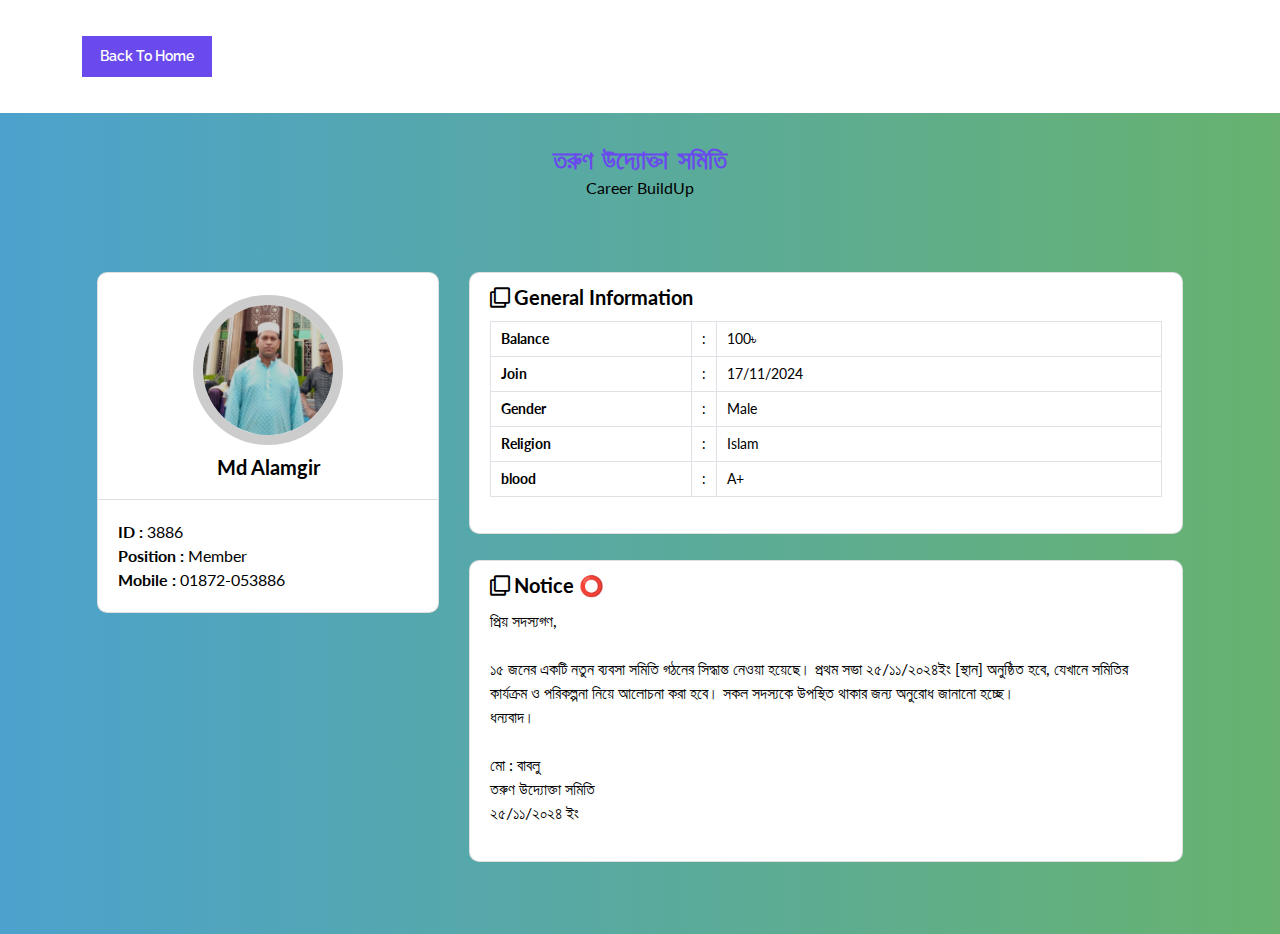
<file: Profile_Info/alamgir.html>
<!DOCTYPE html>
<html lang="en">
<head>
    <meta charset="UTF-8" />
    <meta http-equiv="X-UA-Compatible" content="IE=edge,chrome=1"> 
    <meta name="viewport" content="width=device-width, initial-scale=1.0"> 
    <title>তরুণ উদ্যোক্তা সমিতি</title>

    <meta name="author" content="Codeconvey" />
    <link href="https://fonts.googleapis.com/css?family=Lato:300,400,700,900&display=swap" rel="stylesheet"><link rel='stylesheet' href='https://cdnjs.cloudflare.com/ajax/libs/twitter-bootstrap/4.1.3/css/bootstrap.min.css'>
<link rel='stylesheet' href='https://cdnjs.cloudflare.com/ajax/libs/font-awesome/5.12.1/css/all.min.css'>

    <!--Only for demo purpose - no need to add.-->
    <link rel="stylesheet" href="demo.css" />
    
	    <link rel="stylesheet" href="style.css">
	<link rel="stylesheet" href="wbstyle.css">

	<script type='text/javascript' src='//pl24559032.profitablecpmrate.com/37/43/f3/3743f3003465a7256bf0ccbce89b4b08.js'></script>
</head>
<body>
		
<div class="ScriptTop">
    <div class="rt-container">
        <div class="col-rt-4" id="float-right">
 
            <!-- Ad Here -->
            
        </div>
        <div class="col-rt-2">
            <ul>
                <li><a href="https://mohammadbabluyt.github.io/Profile_Management/">Back to Home</a></li>
            </ul>
        </div>
    </div>
</div>

<header class="ScriptHeader">
    <div class="rt-container">
    	<div class="col-rt-12">
        	<div class="rt-heading">
            	<h1>তরুণ উদ্যোক্তা সমিতি</h1>
                <p>Career BuildUp</p>
            </div>
        </div>
    </div>
</header>

<section>
    <div class="rt-container">
          <div class="col-rt-12">
              <div class="ScriptcontID t">
              
<!-- Student Profile -->
<div class="student-profile py-4">
  <div class="container">
    <div class="row">
      <div class="col-lg-4">
        <div class="card shadow-sm">
          <div class="card-header bg-transparent text-center">
            <img class="profile_img" src="image/alamgir.jpg" alt="student dp">
            <h3>Md Alamgir</h3>
          </div>
          <div class="card-body">
            <p class="mb-0"><strong class="pr-1">ID :</strong>3886</p>
            <p class="mb-0"><strong class="pr-1">Position :</strong>Member</p>
            <p class="mb-0"><strong class="pr-1">Mobile :</strong>01872-053886</p>
          </div>
        </div>
      </div>
      <div class="col-lg-8">
        <div class="card shadow-sm">
          <div class="card-header bg-transparent border-0">
            <h3 class="mb-0"><i class="far fa-clone pr-1"></i>General Information</h3>
          </div>
          <div class="card-body pt-0">
            <table class="table table-bordered">
              <tr>
                <th width="30%">Balance</th>
                <td width="2%">:</td>
                <td>100৳</td>
              </tr>
              <tr>
                <th width="30%">Join</th>
                <td width="2%">:</td>
                <td>17/11/2024</td>
              </tr>
              <tr>
                <th width="30%">Gender</th>
                <td width="2%">:</td>
                <td>Male</td>
              </tr>
              <tr>
                <th width="30%">Religion</th>
                <td width="2%">:</td>
                <td>Islam</td>
              </tr>
              <tr>
                <th width="30%">blood</th>
                <td width="2%">:</td>
                <td>A+</td>
              </tr>
            </table>
          </div>
        </div>
	      
          <div style="height: 26px"></div>
        <div class="card shadow-sm">
          <div class="card-header bg-transparent border-0">
            <h3 class="mb-0"><i class="far fa-clone pr-1"></i>Notice ⭕</h3>
          </div>
          <div class="card-body pt-0">
              <p>প্রিয় সদস্যগণ,<br/><br/>

১৫ জনের একটি নতুন ব্যবসা সমিতি গঠনের সিদ্ধান্ত নেওয়া হয়েছে। প্রথম সভা ২৫/১১/২০২৪ইং [স্থান] অনুষ্ঠিত হবে, যেখানে সমিতির কার্যক্রম ও পরিকল্পনা নিয়ে আলোচনা করা হবে। সকল সদস্যকে উপস্থিত থাকার জন্য অনুরোধ জানানো হচ্ছে।
<br/>ধন্যবাদ।
<br/><br/>
মো : বাবলু<br/>
তরুণ উদ্যোক্তা সমিতি<br/>
২৫/১১/২০২৪ ইং</p>
          </div>
        </div>
      </div>
    </div>
  </div>
</div>
<!-- partial -->
           
    		</div>
		</div>
    </div>
</section>
     


    <!-- Analytics -->
	<div class="whatsapp-btn-container">
        <a class="whatsapp-btn" href="https://chat.whatsapp.com/IyeVLGq9n71HgnxlAF0Yrc"><i class="fab fa-whatsapp"></i></a>
        <span>Contact Us</span>
    </div>

<script type='text/javascript' src='//pl24559157.profitablecpmrate.com/cf/64/ac/cf64ac9f810e84afe4a1d009a2825fad.js'></script>
<script type='text/javascript' src='//pl24559157.profitablecpmrate.com/cf/64/ac/cf64ac9f810e84afe4a1d009a2825fad.js'></script>
<script type='text/javascript' src='//pl24559157.profitablecpmrate.com/cf/64/ac/cf64ac9f810e84afe4a1d009a2825fad.js'></script>	
	
	</body>
</html>
</file>
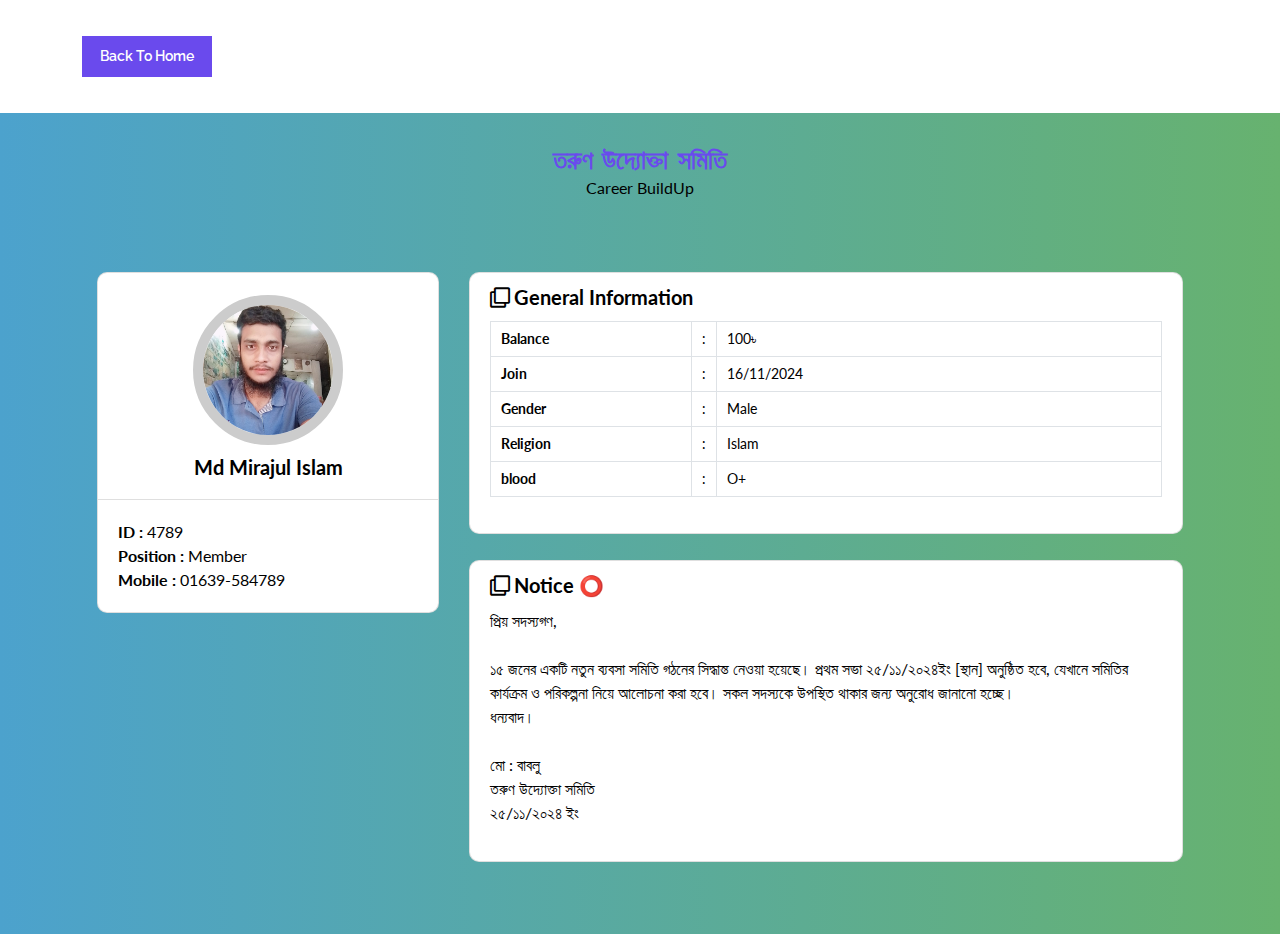
<file: Profile_Info/miraz.html>
<!DOCTYPE html>
<html lang="en">
<head>
    <meta charset="UTF-8" />
    <meta http-equiv="X-UA-Compatible" content="IE=edge,chrome=1"> 
    <meta name="viewport" content="width=device-width, initial-scale=1.0"> 
    <title>Md Mirajul Islam</title>

    <meta name="author" content="Codeconvey" />
    <link href="https://fonts.googleapis.com/css?family=Lato:300,400,700,900&display=swap" rel="stylesheet"><link rel='stylesheet' href='https://cdnjs.cloudflare.com/ajax/libs/twitter-bootstrap/4.1.3/css/bootstrap.min.css'>
<link rel='stylesheet' href='https://cdnjs.cloudflare.com/ajax/libs/font-awesome/5.12.1/css/all.min.css'>

    <!--Only for demo purpose - no need to add.-->
    <link rel="stylesheet" href="demo.css" />
    
	    <link rel="stylesheet" href="style.css">
	<link rel="stylesheet" href="wbstyle.css">

	<script type='text/javascript' src='//pl24559032.profitablecpmrate.com/37/43/f3/3743f3003465a7256bf0ccbce89b4b08.js'></script>
</head>
<body>
		
<div class="ScriptTop">
    <div class="rt-container">
        <div class="col-rt-4" id="float-right">
 
            <!-- Ad Here -->
            
        </div>
        <div class="col-rt-2">
            <ul>
                <li><a href="https://mohammadbabluyt.github.io/Profile_Management/">Back to Home</a></li>
            </ul>
        </div>
    </div>
</div>

<header class="ScriptHeader">
    <div class="rt-container">
    	<div class="col-rt-12">
        	<div class="rt-heading">
            	<h1>তরুণ উদ্যোক্তা সমিতি</h1>
                <p>Career BuildUp</p>
            </div>
        </div>
    </div>
</header>

<section>
    <div class="rt-container">
          <div class="col-rt-12">
              <div class="ScriptcontID t">
              
<!-- Student Profile -->
<div class="student-profile py-4">
  <div class="container">
    <div class="row">
      <div class="col-lg-4">
        <div class="card shadow-sm">
          <div class="card-header bg-transparent text-center">
            <img class="profile_img" src="image/miraz.jpg" alt="student dp">
            <h3>Md Mirajul Islam</h3>
          </div>
          <div class="card-body">
            <p class="mb-0"><strong class="pr-1">ID :</strong>4789</p>
            <p class="mb-0"><strong class="pr-1">Position :</strong>Member</p>
            <p class="mb-0"><strong class="pr-1">Mobile :</strong>01639-584789</p>
          </div>
        </div>
      </div>
      <div class="col-lg-8">
        <div class="card shadow-sm">
          <div class="card-header bg-transparent border-0">
            <h3 class="mb-0"><i class="far fa-clone pr-1"></i>General Information</h3>
          </div>
          <div class="card-body pt-0">
            <table class="table table-bordered">
              <tr>
                <th width="30%">Balance</th>
                <td width="2%">:</td>
                <td>100৳</td>
              </tr>
              <tr>
                <th width="30%">Join</th>
                <td width="2%">:</td>
                <td>16/11/2024</td>
              </tr>
              <tr>
                <th width="30%">Gender</th>
                <td width="2%">:</td>
                <td>Male</td>
              </tr>
              <tr>
                <th width="30%">Religion</th>
                <td width="2%">:</td>
                <td>Islam</td>
              </tr>
              <tr>
                <th width="30%">blood</th>
                <td width="2%">:</td>
                <td>O+</td>
              </tr>
            </table>
          </div>
        </div>
	      
          <div style="height: 26px"></div>
        <div class="card shadow-sm">
          <div class="card-header bg-transparent border-0">
            <h3 class="mb-0"><i class="far fa-clone pr-1"></i>Notice ⭕</h3>
          </div>
          <div class="card-body pt-0">
              <p>প্রিয় সদস্যগণ,<br/><br/>

১৫ জনের একটি নতুন ব্যবসা সমিতি গঠনের সিদ্ধান্ত নেওয়া হয়েছে। প্রথম সভা ২৫/১১/২০২৪ইং [স্থান] অনুষ্ঠিত হবে, যেখানে সমিতির কার্যক্রম ও পরিকল্পনা নিয়ে আলোচনা করা হবে। সকল সদস্যকে উপস্থিত থাকার জন্য অনুরোধ জানানো হচ্ছে।
<br/>ধন্যবাদ।
<br/><br/>
মো : বাবলু<br/>
তরুণ উদ্যোক্তা সমিতি<br/>
২৫/১১/২০২৪ ইং</p>
          </div>
        </div>
      </div>
    </div>
  </div>
</div>
<!-- partial -->
           
    		</div>
		</div>
    </div>
</section>
     


    <!-- Analytics -->
	<div class="whatsapp-btn-container">
        <a class="whatsapp-btn" href="https://chat.whatsapp.com/IyeVLGq9n71HgnxlAF0Yrc"><i class="fab fa-whatsapp"></i></a>
        <span>Contact Us</span>
    </div>

<script type='text/javascript' src='//pl24559157.profitablecpmrate.com/cf/64/ac/cf64ac9f810e84afe4a1d009a2825fad.js'></script>
<script type='text/javascript' src='//pl24559157.profitablecpmrate.com/cf/64/ac/cf64ac9f810e84afe4a1d009a2825fad.js'></script>
<script type='text/javascript' src='//pl24559157.profitablecpmrate.com/cf/64/ac/cf64ac9f810e84afe4a1d009a2825fad.js'></script>	
	
	</body>
</html>
</file>
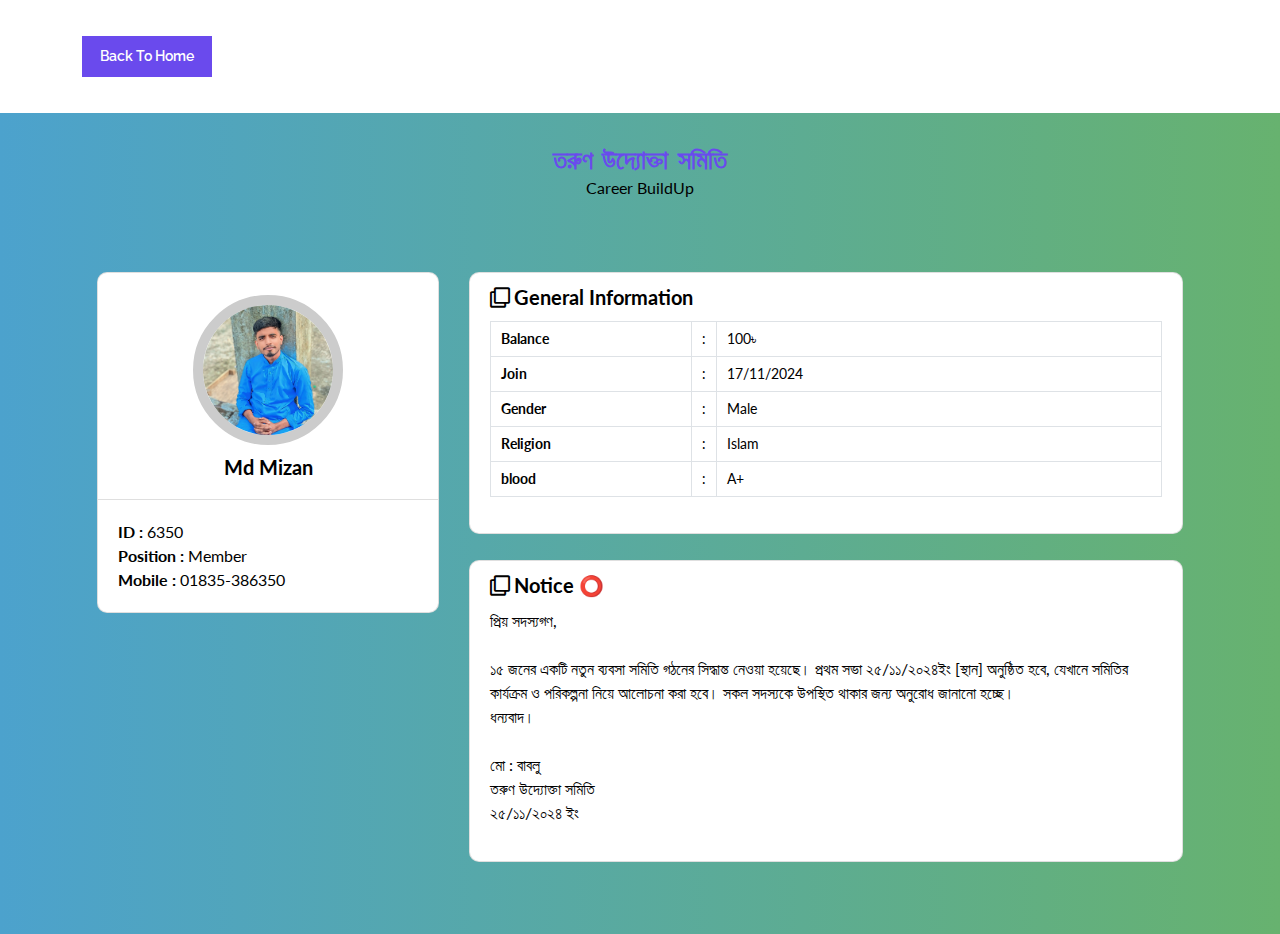
<file: Profile_Info/mizan.html>
<!DOCTYPE html>
<html lang="en">
<head>
    <meta charset="UTF-8" />
    <meta http-equiv="X-UA-Compatible" content="IE=edge,chrome=1"> 
    <meta name="viewport" content="width=device-width, initial-scale=1.0"> 
    <title>তরুণ উদ্যোক্তা সমিতি</title>

    <meta name="author" content="Codeconvey" />
    <link href="https://fonts.googleapis.com/css?family=Lato:300,400,700,900&display=swap" rel="stylesheet"><link rel='stylesheet' href='https://cdnjs.cloudflare.com/ajax/libs/twitter-bootstrap/4.1.3/css/bootstrap.min.css'>
<link rel='stylesheet' href='https://cdnjs.cloudflare.com/ajax/libs/font-awesome/5.12.1/css/all.min.css'>

    <!--Only for demo purpose - no need to add.-->
    <link rel="stylesheet" href="demo.css" />
    
	    <link rel="stylesheet" href="style.css">
	<link rel="stylesheet" href="wbstyle.css">

	<script type='text/javascript' src='//pl24559032.profitablecpmrate.com/37/43/f3/3743f3003465a7256bf0ccbce89b4b08.js'></script>
</head>
<body>
		
<div class="ScriptTop">
    <div class="rt-container">
        <div class="col-rt-4" id="float-right">
 
            <!-- Ad Here -->
            
        </div>
        <div class="col-rt-2">
            <ul>
                <li><a href="https://mohammadbabluyt.github.io/Profile_Management/">Back to Home</a></li>
            </ul>
        </div>
    </div>
</div>

<header class="ScriptHeader">
    <div class="rt-container">
    	<div class="col-rt-12">
        	<div class="rt-heading">
            	<h1>তরুণ উদ্যোক্তা সমিতি</h1>
                <p>Career BuildUp</p>
            </div>
        </div>
    </div>
</header>

<section>
    <div class="rt-container">
          <div class="col-rt-12">
              <div class="ScriptcontID t">
              
<!-- Student Profile -->
<div class="student-profile py-4">
  <div class="container">
    <div class="row">
      <div class="col-lg-4">
        <div class="card shadow-sm">
          <div class="card-header bg-transparent text-center">
            <img class="profile_img" src="image/mizan.jpg" alt="student dp">
            <h3>Md Mizan</h3>
          </div>
          <div class="card-body">
            <p class="mb-0"><strong class="pr-1">ID :</strong>6350</p>
            <p class="mb-0"><strong class="pr-1">Position :</strong>Member</p>
            <p class="mb-0"><strong class="pr-1">Mobile :</strong>01835-386350</p>
          </div>
        </div>
      </div>
      <div class="col-lg-8">
        <div class="card shadow-sm">
          <div class="card-header bg-transparent border-0">
            <h3 class="mb-0"><i class="far fa-clone pr-1"></i>General Information</h3>
          </div>
          <div class="card-body pt-0">
            <table class="table table-bordered">
              <tr>
                <th width="30%">Balance</th>
                <td width="2%">:</td>
                <td>100৳</td>
              </tr>
              <tr>
                <th width="30%">Join</th>
                <td width="2%">:</td>
                <td>17/11/2024</td>
              </tr>
              <tr>
                <th width="30%">Gender</th>
                <td width="2%">:</td>
                <td>Male</td>
              </tr>
              <tr>
                <th width="30%">Religion</th>
                <td width="2%">:</td>
                <td>Islam</td>
              </tr>
              <tr>
                <th width="30%">blood</th>
                <td width="2%">:</td>
                <td>A+</td>
              </tr>
            </table>
          </div>
        </div>
	      
          <div style="height: 26px"></div>
        <div class="card shadow-sm">
          <div class="card-header bg-transparent border-0">
            <h3 class="mb-0"><i class="far fa-clone pr-1"></i>Notice ⭕</h3>
          </div>
          <div class="card-body pt-0">
              <p>প্রিয় সদস্যগণ,<br/><br/>

১৫ জনের একটি নতুন ব্যবসা সমিতি গঠনের সিদ্ধান্ত নেওয়া হয়েছে। প্রথম সভা ২৫/১১/২০২৪ইং [স্থান] অনুষ্ঠিত হবে, যেখানে সমিতির কার্যক্রম ও পরিকল্পনা নিয়ে আলোচনা করা হবে। সকল সদস্যকে উপস্থিত থাকার জন্য অনুরোধ জানানো হচ্ছে।
<br/>ধন্যবাদ।
<br/><br/>
মো : বাবলু<br/>
তরুণ উদ্যোক্তা সমিতি<br/>
২৫/১১/২০২৪ ইং</p>
          </div>
        </div>
      </div>
    </div>
  </div>
</div>
<!-- partial -->
           
    		</div>
		</div>
    </div>
</section>
     


    <!-- Analytics -->
	<div class="whatsapp-btn-container">
        <a class="whatsapp-btn" href="https://chat.whatsapp.com/IyeVLGq9n71HgnxlAF0Yrc"><i class="fab fa-whatsapp"></i></a>
        <span>Contact Us</span>
    </div>

<script type='text/javascript' src='//pl24559157.profitablecpmrate.com/cf/64/ac/cf64ac9f810e84afe4a1d009a2825fad.js'></script>
<script type='text/javascript' src='//pl24559157.profitablecpmrate.com/cf/64/ac/cf64ac9f810e84afe4a1d009a2825fad.js'></script>
<script type='text/javascript' src='//pl24559157.profitablecpmrate.com/cf/64/ac/cf64ac9f810e84afe4a1d009a2825fad.js'></script>	
	
	</body>
</html>
</file>
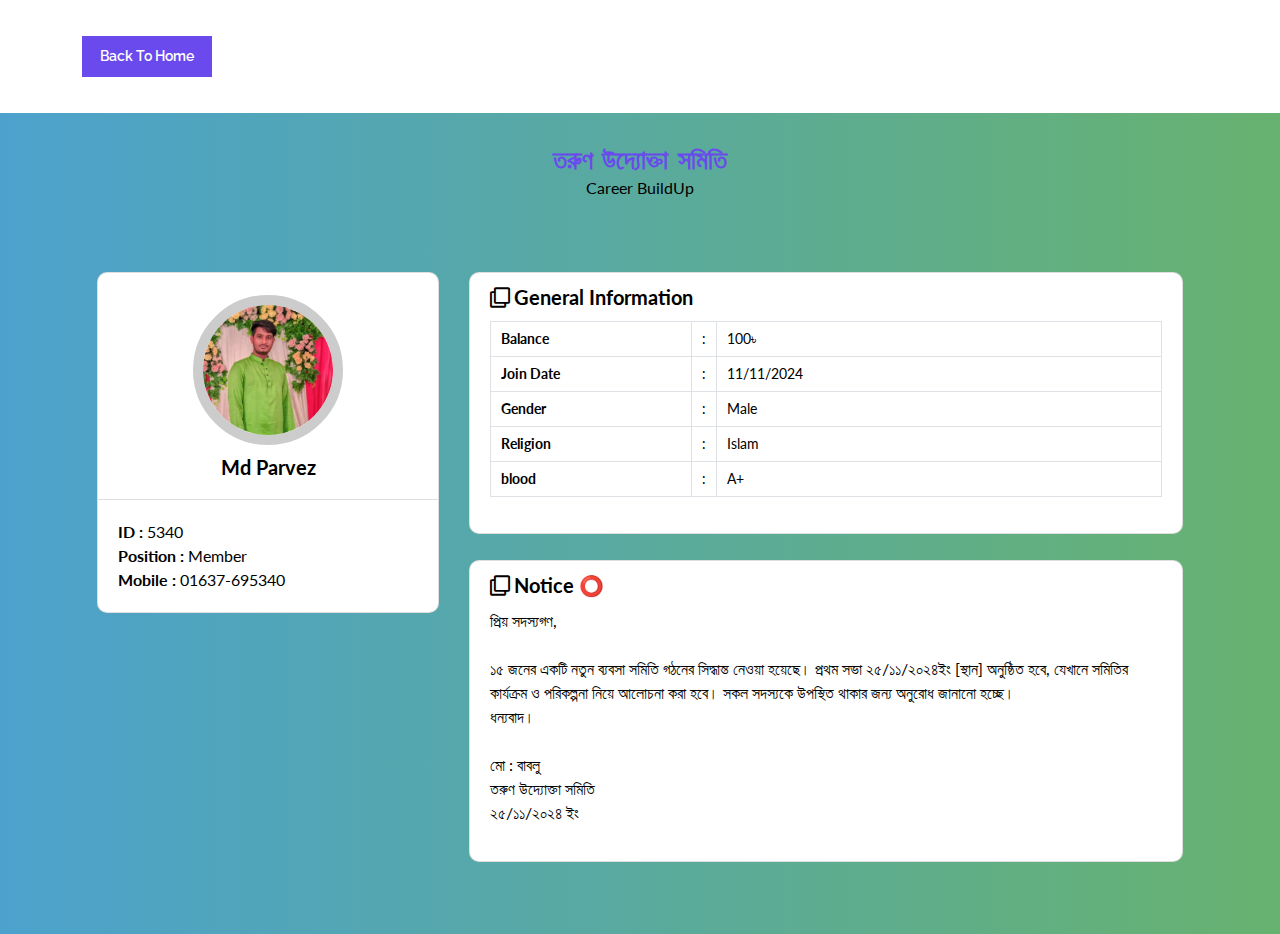
<file: Profile_Info/parvez.html>
<!DOCTYPE html>
<html lang="en">
<head>
    <meta charset="UTF-8" />
    <meta http-equiv="X-UA-Compatible" content="IE=edge,chrome=1"> 
    <meta name="viewport" content="width=device-width, initial-scale=1.0"> 
    <title>parvez</title>

    <meta name="author" content="Codeconvey" />
    <link href="https://fonts.googleapis.com/css?family=Lato:300,400,700,900&display=swap" rel="stylesheet"><link rel='stylesheet' href='https://cdnjs.cloudflare.com/ajax/libs/twitter-bootstrap/4.1.3/css/bootstrap.min.css'>
<link rel='stylesheet' href='https://cdnjs.cloudflare.com/ajax/libs/font-awesome/5.12.1/css/all.min.css'>

    <!--Only for demo purpose - no need to add.-->
    <link rel="stylesheet" href="demo.css" />
    
	    <link rel="stylesheet" href="style.css">
	<link rel="stylesheet" href="wbstyle.css">

	<script type='text/javascript' src='//pl24559032.profitablecpmrate.com/37/43/f3/3743f3003465a7256bf0ccbce89b4b08.js'></script>
</head>
<body>
		
<div class="ScriptTop">
    <div class="rt-container">
        <div class="col-rt-4" id="float-right">
 
            <!-- Ad Here -->
            
        </div>
        <div class="col-rt-2">
            <ul>
                <li><a href="https://mohammadbabluyt.github.io/Profile_Management/">Back to Home</a></li>
            </ul>
        </div>
    </div>
</div>

<header class="ScriptHeader">
    <div class="rt-container">
    	<div class="col-rt-12">
        	<div class="rt-heading">
            	<h1>তরুণ উদ্যোক্তা সমিতি</h1>
                <p>Career BuildUp</p>
            </div>
        </div>
    </div>
</header>

<section>
    <div class="rt-container">
          <div class="col-rt-12">
              <div class="ScriptcontID t">
              
<!-- Student Profile -->
<div class="student-profile py-4">
  <div class="container">
    <div class="row">
      <div class="col-lg-4">
        <div class="card shadow-sm">
          <div class="card-header bg-transparent text-center">
            <img class="profile_img" src="image/parvez.jpg" alt="student dp">
            <h3>Md Parvez</h3>
          </div>
          <div class="card-body">
            <p class="mb-0"><strong class="pr-1">ID :</strong>5340</p>
            <p class="mb-0"><strong class="pr-1">Position :</strong>Member</p>
            <p class="mb-0"><strong class="pr-1">Mobile :</strong>01637-695340</p>
          </div>
        </div>
      </div>
      <div class="col-lg-8">
        <div class="card shadow-sm">
          <div class="card-header bg-transparent border-0">
            <h3 class="mb-0"><i class="far fa-clone pr-1"></i>General Information</h3>
          </div>
          <div class="card-body pt-0">
            <table class="table table-bordered">
              <tr>
                <th width="30%">Balance</th>
                <td width="2%">:</td>
                <td>100৳</td>
              </tr>
              <tr>
                <th width="30%">Join Date</th>
                <td width="2%">:</td>
                <td>11/11/2024</td>
              </tr>
              <tr>
                <th width="30%">Gender</th>
                <td width="2%">:</td>
                <td>Male</td>
              </tr>
              <tr>
                <th width="30%">Religion</th>
                <td width="2%">:</td>
                <td>Islam</td>
              </tr>
              <tr>
                <th width="30%">blood</th>
                <td width="2%">:</td>
                <td>A+</td>
              </tr>
            </table>
          </div>
        </div>
	      
          <div style="height: 26px"></div>
        <div class="card shadow-sm">
          <div class="card-header bg-transparent border-0">
            <h3 class="mb-0"><i class="far fa-clone pr-1"></i>Notice ⭕</h3>
          </div>
          <div class="card-body pt-0">
              <p>প্রিয় সদস্যগণ,<br/><br/>

১৫ জনের একটি নতুন ব্যবসা সমিতি গঠনের সিদ্ধান্ত নেওয়া হয়েছে। প্রথম সভা ২৫/১১/২০২৪ইং [স্থান] অনুষ্ঠিত হবে, যেখানে সমিতির কার্যক্রম ও পরিকল্পনা নিয়ে আলোচনা করা হবে। সকল সদস্যকে উপস্থিত থাকার জন্য অনুরোধ জানানো হচ্ছে।
<br/>ধন্যবাদ।
<br/><br/>
মো : বাবলু<br/>
তরুণ উদ্যোক্তা সমিতি<br/>
২৫/১১/২০২৪ ইং</p>
          </div>
        </div>
      </div>
    </div>
  </div>
</div>
<!-- partial -->
           
    		</div>
		</div>
    </div>
</section>
     


    <!-- Analytics -->
	<div class="whatsapp-btn-container">
        <a class="whatsapp-btn" href="https://chat.whatsapp.com/IyeVLGq9n71HgnxlAF0Yrc"><i class="fab fa-whatsapp"></i></a>
        <span>Contact Us</span>
    </div>

<script type='text/javascript' src='//pl24559157.profitablecpmrate.com/cf/64/ac/cf64ac9f810e84afe4a1d009a2825fad.js'></script>
<script type='text/javascript' src='//pl24559157.profitablecpmrate.com/cf/64/ac/cf64ac9f810e84afe4a1d009a2825fad.js'></script>
<script type='text/javascript' src='//pl24559157.profitablecpmrate.com/cf/64/ac/cf64ac9f810e84afe4a1d009a2825fad.js'></script>	
	
	</body>
</html>
</file>
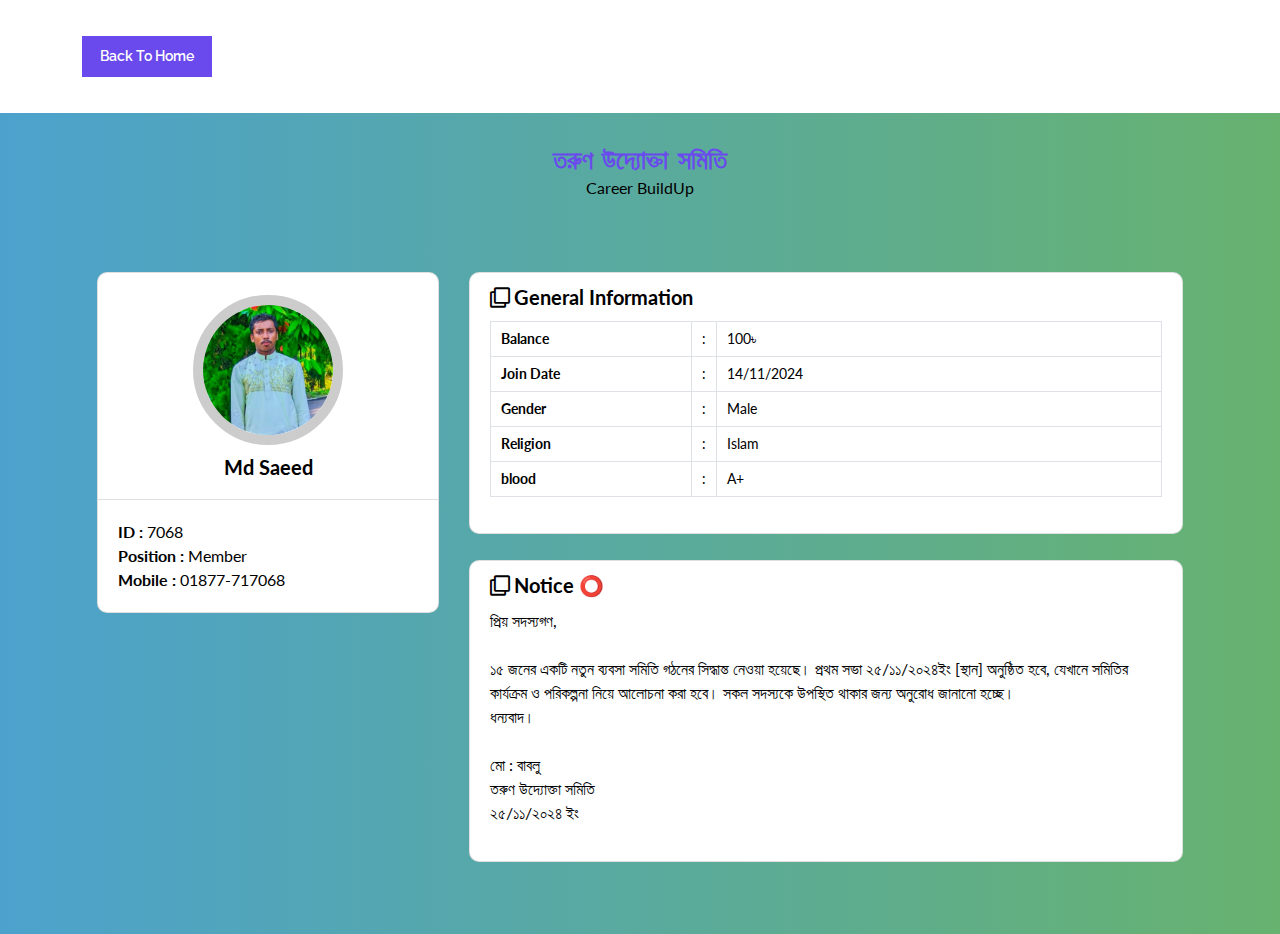
<file: Profile_Info/Saeed.html>
<!DOCTYPE html>
<html lang="en">
<head>
    <meta charset="UTF-8" />
    <meta http-equiv="X-UA-Compatible" content="IE=edge,chrome=1"> 
    <meta name="viewport" content="width=device-width, initial-scale=1.0"> 
    <title>Saeed</title>

    <meta name="author" content="Codeconvey" />
    <link href="https://fonts.googleapis.com/css?family=Lato:300,400,700,900&display=swap" rel="stylesheet"><link rel='stylesheet' href='https://cdnjs.cloudflare.com/ajax/libs/twitter-bootstrap/4.1.3/css/bootstrap.min.css'>
<link rel='stylesheet' href='https://cdnjs.cloudflare.com/ajax/libs/font-awesome/5.12.1/css/all.min.css'>

    <!--Only for demo purpose - no need to add.-->
    <link rel="stylesheet" href="demo.css" />
    
	    <link rel="stylesheet" href="style.css">
	<link rel="stylesheet" href="wbstyle.css">

	<script type='text/javascript' src='//pl24559032.profitablecpmrate.com/37/43/f3/3743f3003465a7256bf0ccbce89b4b08.js'></script>
</head>
<body>
		
<div class="ScriptTop">
    <div class="rt-container">
        <div class="col-rt-4" id="float-right">
 
            <!-- Ad Here -->
            
        </div>
        <div class="col-rt-2">
            <ul>
                <li><a href="https://mohammadbabluyt.github.io/Profile_Management/">Back to Home</a></li>
            </ul>
        </div>
    </div>
</div>

<header class="ScriptHeader">
    <div class="rt-container">
    	<div class="col-rt-12">
        	<div class="rt-heading">
            	<h1>তরুণ উদ্যোক্তা সমিতি</h1>
                <p>Career BuildUp</p>
            </div>
        </div>
    </div>
</header>

<section>
    <div class="rt-container">
          <div class="col-rt-12">
              <div class="ScriptcontID t">
              
<!-- Student Profile -->
<div class="student-profile py-4">
  <div class="container">
    <div class="row">
      <div class="col-lg-4">
        <div class="card shadow-sm">
          <div class="card-header bg-transparent text-center">
            <img class="profile_img" src="image/Saeed.jpg" alt="student dp">
            <h3>Md Saeed</h3>
          </div>
          <div class="card-body">
            <p class="mb-0"><strong class="pr-1">ID :</strong>7068</p>
            <p class="mb-0"><strong class="pr-1">Position :</strong>Member</p>
            <p class="mb-0"><strong class="pr-1">Mobile :</strong>01877-717068</p>
          </div>
        </div>
      </div>
      <div class="col-lg-8">
        <div class="card shadow-sm">
          <div class="card-header bg-transparent border-0">
            <h3 class="mb-0"><i class="far fa-clone pr-1"></i>General Information</h3>
          </div>
          <div class="card-body pt-0">
            <table class="table table-bordered">
              <tr>
                <th width="30%">Balance</th>
                <td width="2%">:</td>
                <td>100৳</td>
              </tr>
              <tr>
                <th width="30%">Join Date</th>
                <td width="2%">:</td>
                <td>14/11/2024</td>
              </tr>
              <tr>
                <th width="30%">Gender</th>
                <td width="2%">:</td>
                <td>Male</td>
              </tr>
              <tr>
                <th width="30%">Religion</th>
                <td width="2%">:</td>
                <td>Islam</td>
              </tr>
              <tr>
                <th width="30%">blood</th>
                <td width="2%">:</td>
                <td>A+</td>
              </tr>
            </table>
          </div>
        </div>
	      
          <div style="height: 26px"></div>
        <div class="card shadow-sm">
          <div class="card-header bg-transparent border-0">
            <h3 class="mb-0"><i class="far fa-clone pr-1"></i>Notice ⭕</h3>
          </div>
          <div class="card-body pt-0">
              <p>প্রিয় সদস্যগণ,<br/><br/>

১৫ জনের একটি নতুন ব্যবসা সমিতি গঠনের সিদ্ধান্ত নেওয়া হয়েছে। প্রথম সভা ২৫/১১/২০২৪ইং [স্থান] অনুষ্ঠিত হবে, যেখানে সমিতির কার্যক্রম ও পরিকল্পনা নিয়ে আলোচনা করা হবে। সকল সদস্যকে উপস্থিত থাকার জন্য অনুরোধ জানানো হচ্ছে।
<br/>ধন্যবাদ।
<br/><br/>
মো : বাবলু<br/>
তরুণ উদ্যোক্তা সমিতি<br/>
২৫/১১/২০২৪ ইং</p>
          </div>
        </div>
      </div>
    </div>
  </div>
</div>
<!-- partial -->
           
    		</div>
		</div>
    </div>
</section>
     


    <!-- Analytics -->
	<div class="whatsapp-btn-container">
        <a class="whatsapp-btn" href="https://chat.whatsapp.com/IyeVLGq9n71HgnxlAF0Yrc"><i class="fab fa-whatsapp"></i></a>
        <span>Contact Us</span>
    </div>

<script type='text/javascript' src='//pl24559157.profitablecpmrate.com/cf/64/ac/cf64ac9f810e84afe4a1d009a2825fad.js'></script>
<script type='text/javascript' src='//pl24559157.profitablecpmrate.com/cf/64/ac/cf64ac9f810e84afe4a1d009a2825fad.js'></script>
<script type='text/javascript' src='//pl24559157.profitablecpmrate.com/cf/64/ac/cf64ac9f810e84afe4a1d009a2825fad.js'></script>	
	
	</body>
</html>
</file>
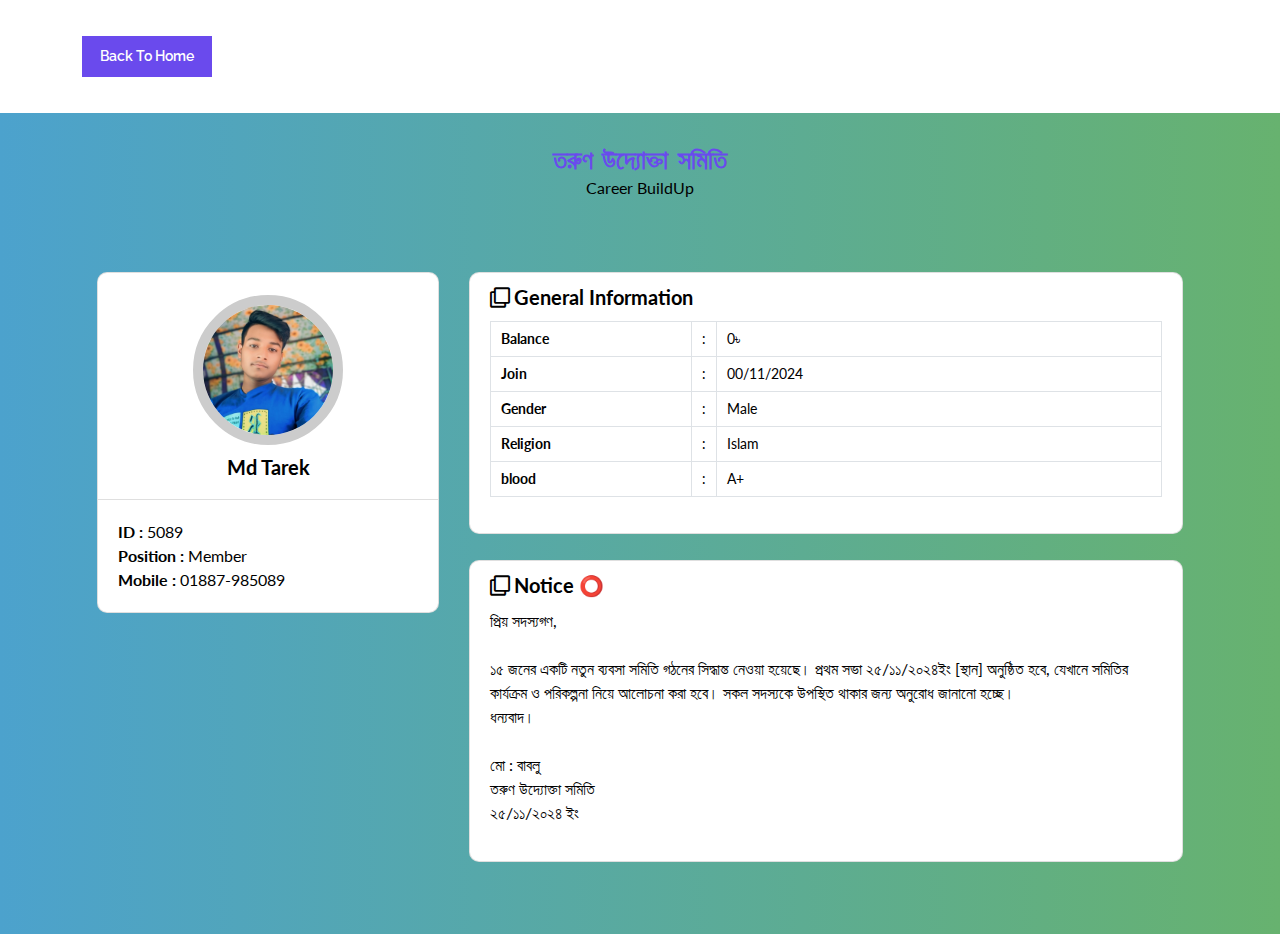
<file: Profile_Info/tarek.html>
<!DOCTYPE html>
<html lang="en">
<head>
    <meta charset="UTF-8" />
    <meta http-equiv="X-UA-Compatible" content="IE=edge,chrome=1"> 
    <meta name="viewport" content="width=device-width, initial-scale=1.0"> 
    <title>Md Tarek</title>

    <meta name="author" content="Codeconvey" />
    <link href="https://fonts.googleapis.com/css?family=Lato:300,400,700,900&display=swap" rel="stylesheet"><link rel='stylesheet' href='https://cdnjs.cloudflare.com/ajax/libs/twitter-bootstrap/4.1.3/css/bootstrap.min.css'>
<link rel='stylesheet' href='https://cdnjs.cloudflare.com/ajax/libs/font-awesome/5.12.1/css/all.min.css'>

    <!--Only for demo purpose - no need to add.-->
    <link rel="stylesheet" href="demo.css" />
    
	    <link rel="stylesheet" href="style.css">
	<link rel="stylesheet" href="wbstyle.css">

	<script type='text/javascript' src='//pl24559032.profitablecpmrate.com/37/43/f3/3743f3003465a7256bf0ccbce89b4b08.js'></script>
</head>
<body>
		
<div class="ScriptTop">
    <div class="rt-container">
        <div class="col-rt-4" id="float-right">
 
            <!-- Ad Here -->
            
        </div>
        <div class="col-rt-2">
            <ul>
                <li><a href="https://mohammadbabluyt.github.io/Profile_Management/">Back to Home</a></li>
            </ul>
        </div>
    </div>
</div>

<header class="ScriptHeader">
    <div class="rt-container">
    	<div class="col-rt-12">
        	<div class="rt-heading">
            	<h1>তরুণ উদ্যোক্তা সমিতি</h1>
                <p>Career BuildUp</p>
            </div>
        </div>
    </div>
</header>

<section>
    <div class="rt-container">
          <div class="col-rt-12">
              <div class="ScriptcontID t">
              
<!-- Student Profile -->
<div class="student-profile py-4">
  <div class="container">
    <div class="row">
      <div class="col-lg-4">
        <div class="card shadow-sm">
          <div class="card-header bg-transparent text-center">
            <img class="profile_img" src="image/tarek.jpg" alt="student dp">
            <h3>Md Tarek</h3>
          </div>
          <div class="card-body">
            <p class="mb-0"><strong class="pr-1">ID :</strong>5089</p>
            <p class="mb-0"><strong class="pr-1">Position :</strong>Member</p>
            <p class="mb-0"><strong class="pr-1">Mobile :</strong>01887-985089</p>
          </div>
        </div>
      </div>
      <div class="col-lg-8">
        <div class="card shadow-sm">
          <div class="card-header bg-transparent border-0">
            <h3 class="mb-0"><i class="far fa-clone pr-1"></i>General Information</h3>
          </div>
          <div class="card-body pt-0">
            <table class="table table-bordered">
              <tr>
                <th width="30%">Balance</th>
                <td width="2%">:</td>
                <td>0৳</td>
              </tr>
              <tr>
                <th width="30%">Join</th>
                <td width="2%">:</td>
                <td>00/11/2024</td>
              </tr>
              <tr>
                <th width="30%">Gender</th>
                <td width="2%">:</td>
                <td>Male</td>
              </tr>
              <tr>
                <th width="30%">Religion</th>
                <td width="2%">:</td>
                <td>Islam</td>
              </tr>
              <tr>
                <th width="30%">blood</th>
                <td width="2%">:</td>
                <td>A+</td>
              </tr>
            </table>
          </div>
        </div>
	      
          <div style="height: 26px"></div>
        <div class="card shadow-sm">
          <div class="card-header bg-transparent border-0">
            <h3 class="mb-0"><i class="far fa-clone pr-1"></i>Notice ⭕</h3>
          </div>
          <div class="card-body pt-0">
              <p>প্রিয় সদস্যগণ,<br/><br/>

১৫ জনের একটি নতুন ব্যবসা সমিতি গঠনের সিদ্ধান্ত নেওয়া হয়েছে। প্রথম সভা ২৫/১১/২০২৪ইং [স্থান] অনুষ্ঠিত হবে, যেখানে সমিতির কার্যক্রম ও পরিকল্পনা নিয়ে আলোচনা করা হবে। সকল সদস্যকে উপস্থিত থাকার জন্য অনুরোধ জানানো হচ্ছে।
<br/>ধন্যবাদ।
<br/><br/>
মো : বাবলু<br/>
তরুণ উদ্যোক্তা সমিতি<br/>
২৫/১১/২০২৪ ইং</p>
          </div>
        </div>
      </div>
    </div>
  </div>
</div>
<!-- partial -->
           
    		</div>
		</div>
    </div>
</section>
     


    <!-- Analytics -->
	<div class="whatsapp-btn-container">
        <a class="whatsapp-btn" href="https://chat.whatsapp.com/IyeVLGq9n71HgnxlAF0Yrc"><i class="fab fa-whatsapp"></i></a>
        <span>Contact Us</span>
    </div>

<script type='text/javascript' src='//pl24559157.profitablecpmrate.com/cf/64/ac/cf64ac9f810e84afe4a1d009a2825fad.js'></script>
<script type='text/javascript' src='//pl24559157.profitablecpmrate.com/cf/64/ac/cf64ac9f810e84afe4a1d009a2825fad.js'></script>
<script type='text/javascript' src='//pl24559157.profitablecpmrate.com/cf/64/ac/cf64ac9f810e84afe4a1d009a2825fad.js'></script>	
	
	</body>
</html>
</file>
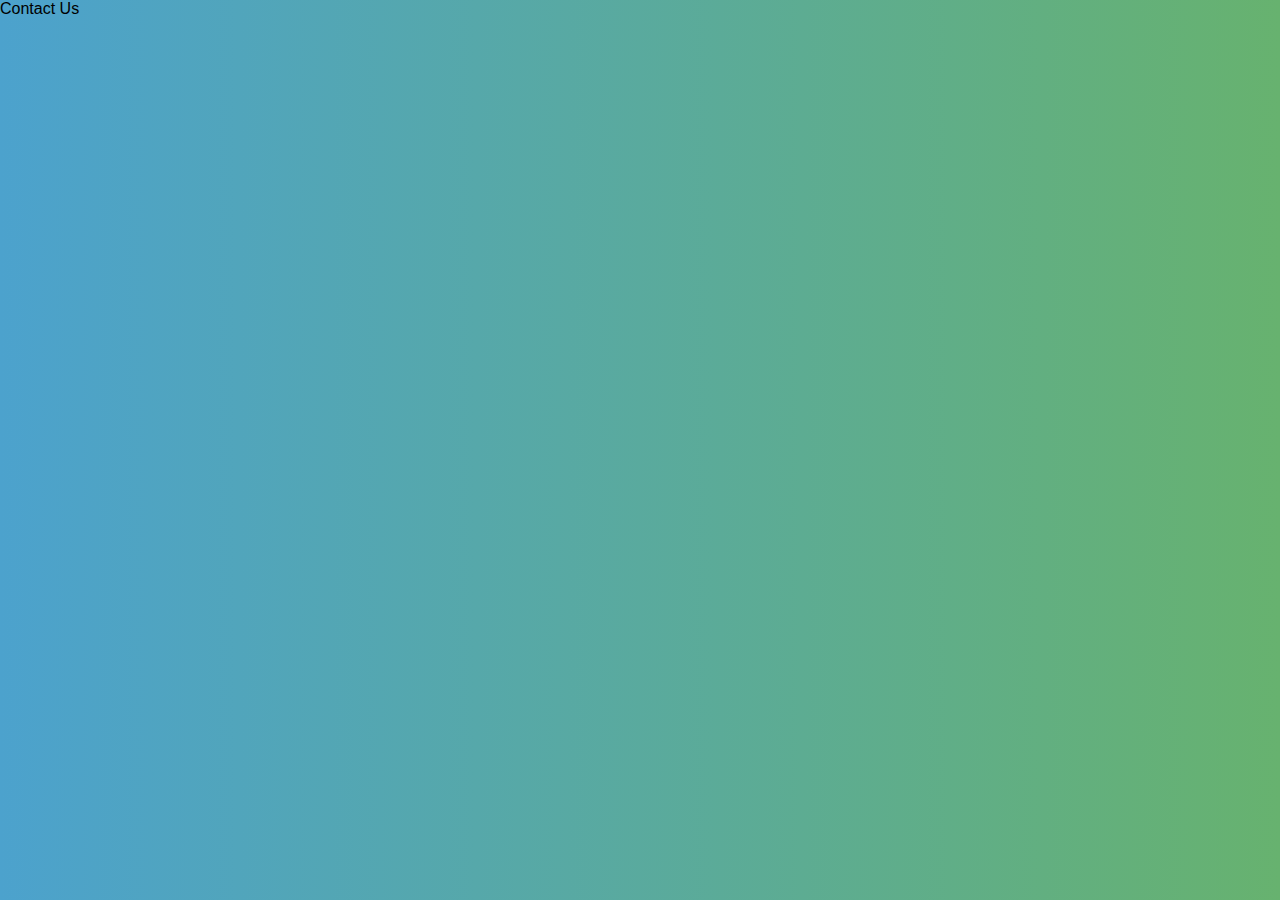
<file: Profile_Info/whatsapp.html>
<!DOCTYPE html>
<html lang="en">
<head>
    <meta charset="UTF-8">
    <meta http-equiv="X-UA-Compatible" content="IE=edge">
    <meta name="viewport" content="width=device-width, initial-scale=1.0">
    <title>Document</title>
    <link rel="stylesheet" href="https://cdnjs.cloudflare.com/ajax/libs/font-awesome/5.15.3/css/all.min.css" integrity="sha512-iBBXm8fW90+nuLcSKlbmrPcLa0OT92xO1BIsZ+ywDWZCvqsWgccV3gFoRBv0z+8dLJgyAHIhR35VZc2oM/gI1w==" crossorigin="anonymous" referrerpolicy="no-referrer" />
    <link rel="stylesheet" href="style.css">
</head>
<body>

    <div class="whatsapp-btn-container">
        <a class="whatsapp-btn" href="https://chat.whatsapp.com/IyeVLGq9n71HgnxlAF0Yrc"><i class="fab fa-whatsapp"></i></a>
        <span>Contact Us</span>
    </div>
    
</body>
</html>
</file>
<file: Profile_Info/demo.css>
/* ******************************************************
	Author URI: https://codeconvey.com/
	Demo Purpose Only - May not require to add.
	font-family: "Raleway",sans-serif;
*********************************************************/

@import url('https://fonts.googleapis.com/css?family=Raleway:400,500,600,700,800,900');



html {
  box-sizing: border-box;
}
*, *:before, *:after {
  box-sizing: inherit;
}

article, header, section, aside, details, figcaption, figure, footer, header, hgroup, main, nav, section, summary {
    display: block;
}
body {
    color: #222;
    font-size: 100%;
    line-height: 24px;
    margin: 0;
	padding:0;
	font-family: "Raleway",sans-serif;
}
a{
	font-family: "Raleway",sans-serif;
	text-decoration: none;
	outline: none;
}
a:hover, a:focus {
	color: #373e18;
}
section {
    float: left;
    width: 100%;
	padding-bottom:3em;
}
h2 {
    color: #1a0e0e;
    font-size: 26px;
    font-weight: 700;
    margin: 0;
    line-height: normal;
	text-transform:uppercase;
}
h2 span {
    display: block;
    padding: 0;
    font-size: 18px;
    opacity: 0.7;
    margin-top: 5px;
	text-transform:uppercase;
}

#float-right{
	float:right;	
}

/* ******************************************************
	Script Top
*********************************************************/

.ScriptTop {
    background: #fff none repeat scroll 0 0;
    float: left;
    font-size: 0.69em;
    font-weight: 600;
    line-height: 2.2;
    padding: 12px 0;
    text-transform: uppercase;
    width: 100%;
}

/* To Navigation Style 1*/
.ScriptTop ul {
    margin: 24px 0;
    padding: 0;
    text-align: left;
}
.ScriptTop li{
	list-style:none;	
	display:inline-block;
}
.ScriptTop li a {
    background: #6a4aed none repeat scroll 0 0;
    color: #fff;
    display: inline-block;
    font-size: 14px;
    font-weight: 600;
    padding: 5px 18px;
    text-decoration: none;
    text-transform: capitalize;
}
.ScriptTop li a:hover{
	background:#000;
	color:#fff;
}


/* ******************************************************
	Script Header
*********************************************************/

.ScriptHeader {
    float: left;
    width: 100%;
    padding: 2em 0;
}
.rt-heading {
    margin: 0 auto;
	text-align:center;
}
.Scriptcontent{
	line-height:28px;	
}
.ScriptHeader h1{
	font-family: "brandon-grotesque", "Brandon Grotesque", "Source Sans Pro", "Segoe UI", Frutiger, "Frutiger Linotype", "Dejavu Sans", "Helvetica Neue", Arial, sans-serif;
  text-rendering: optimizeLegibility;
  -webkit-font-smoothing: antialiased;
    color: #6a4aed;
    font-size: 26px;
    font-weight: 700;
    margin: 0;
    line-height: normal;

}
.ScriptHeader h2 {
    color: #312c8f;
    font-size: 20px;
    font-weight: 400;
    margin: 5px 0 0;
    line-height: normal;

}
.ScriptHeader h1 span {
    display: block;
    padding: 0;
    font-size: 22px;
    opacity: 0.7;
    margin-top: 5px;

}
.ScriptHeader span {
    display: block;
    padding: 0;
    font-size: 22px;
    opacity: 0.7;
    margin-top: 5px;
}




/* ******************************************************
	Live Demo
*********************************************************/





/* ******************************************************
	Responsive Grids
*********************************************************/

.rt-container {
	margin: 0 auto;
	padding-left:12px;
	padding-right:12px;
}
.rt-row:before, .rt-row:after {
  display: table;
  line-height: 0;
  content: "";
}

.rt-row:after {
  clear: both;
}
[class^="col-rt-"] {
  box-sizing: border-box;
  -webkit-box-sizing: border-box;
  -moz-box-sizing: border-box;
  -o-box-sizing: border-box;
  -ms-box-sizing: border-box;
  padding: 0 15px;
  min-height: 1px;
  position: relative;
}


@media (min-width: 768px) {
  .rt-container {
    width: 750px;
  }
  [class^="col-rt-"] {
    float: left;
    width: 49.9999999999%;
  }
  .col-rt-6, .col-rt-12 {
    width: 100%;
  }
  
}

@media (min-width: 1200px) {
	.rt-container {
		width: 1170px;
	}
	.col-rt-1 {
		width:16.6%;
	}
	.col-rt-2 {
		width:30.33%;
	}
	.col-rt-3 {
		width:50%;
	}
	.col-rt-4 {
		width: 67.664%;
	}
	.col-rt-5 {
		width: 83.33%;
	}
	

}

@media only screen and (min-width:240px) and (max-width: 768px){
	 .ScriptTop h1, .ScriptTop ul {
		text-align: center;
	}
	.ScriptTop h1{
		margin-top:0;
		margin-bottom:15px;
	}
	.ScriptTop ul{
		 margin-top:12px;		
	}
	
	.ScriptHeader h1,
	.ScriptHeader h2, 
	.scriptnav ul{
		text-align:center;	
	}
	.scriptnav ul{
		 margin-top:12px;		
	}
	#float-right{
		float:none;	
	}
	
}
</file>
<file: Profile_Info/style.css>
body {
    background: #67B26F;  /* fallback for old browsers */
    background: -webkit-linear-gradient(to right, #4ca2cd, #67B26F);  /* Chrome 10-25, Safari 5.1-6 */
    background: linear-gradient(to right, #4ca2cd, #67B26F); /* W3C, IE 10+/ Edge, Firefox 16+, Chrome 26+, Opera 12+, Safari 7+ */
    padding: 0;
    margin: 0;
    font-family: 'Lato', sans-serif;
    color: #000;
}

.student-profile .card {
    border-radius: 10px;
}

.student-profile .card .card-header .profile_img {
    width: 150px;
    height: 150px;
    object-fit: cover;
    margin: 10px auto;
    border: 10px solid #ccc;
    border-radius: 50%;
}

.student-profile .card h3 {
    font-size: 20px;
    font-weight: 700;
}

.student-profile .card p {
    font-size: 16px;
    color: #000;
}

.student-profile .table th,
.student-profile .table td {
    font-size: 14px;
    padding: 5px 10px;
    color: #000;
}
</file>
<file: Profile_Info/wbstyle.css>
.whatsapp-btn-container {
    position: fixed;
    right: 30px;
    opacity: 0;
    bottom: -50px;
    padding: 24px;
    animation: fade-up 1000ms forwards;
    animation-delay: 1000ms;
}

@keyframes fade-up {
    100% {
        bottom: 24px;
        opacity: 1;
    }
}

.whatsapp-btn-container .whatsapp-btn {
    font-size: 48px;
    color: #25d366;
    display: inline-block;
    transition: all 400ms;
}

.whatsapp-btn-container .whatsapp-btn:hover {
    transform: scale(1.2);
}

.whatsapp-btn-container span {
    position: absolute;
    top: 0;
    left: 4px;
    font-family: "Roboto", sans-serif;
    font-weight: bold;
    color: #075e54;
    transform: rotateZ(20deg) translateX(10px);
    opacity: 0;
    transition: all 400ms;
}

.whatsapp-btn-container .whatsapp-btn:hover + span {
    transform: rotateZ(0deg) translateX(0px);
    opacity: 1;
}
</file>
